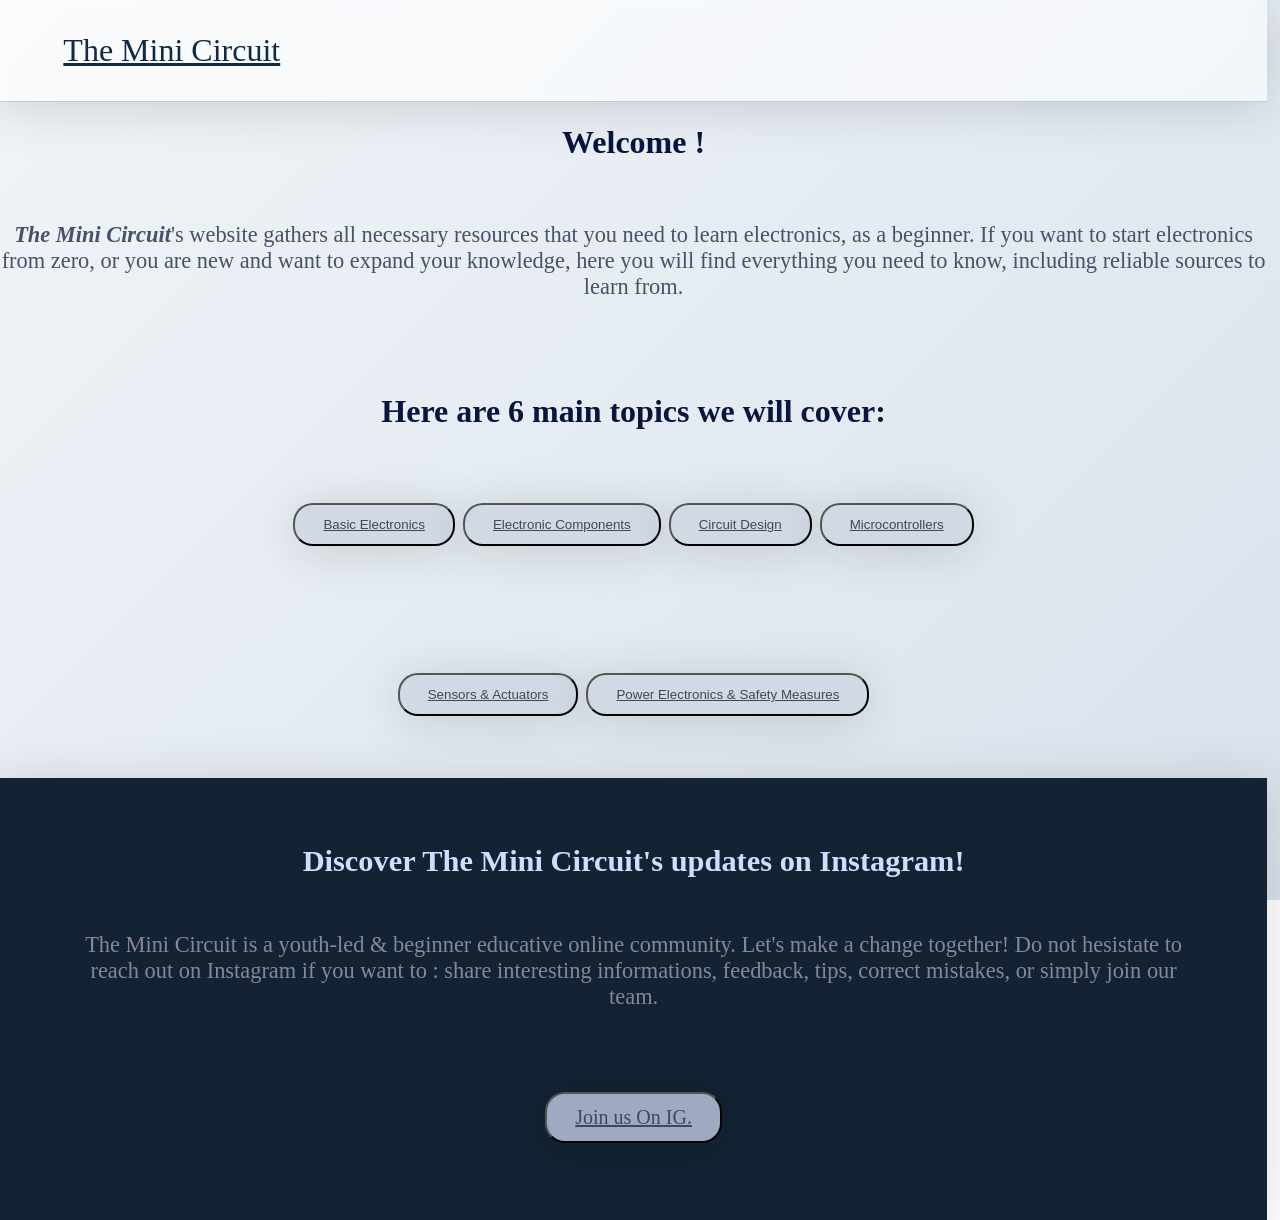
<file: index.html>
<!DOCTYPE html>
<html lang="en">

<head>
    <meta name="viewport" content="width=device-width, initial-scale=1.0">
    <title>Main - The Mini Circuit</title>
    <link rel="stylesheet" href="style.css">
</head>

<body>
    <header>The Mini Circuit</header>
    
        <h1> Welcome ! </h1>
        <p> <strong><em>The Mini Circuit</em></strong>'s website gathers all necessary resources that you need to learn
            electronics, as a beginner. If you want to start electronics from zero, or you are new and want to expand
            your knowledge, here you will find everything you need to know, including reliable sources to learn from.
        </p>
    
    <br>
    
        <h1>Here are 6 main topics we will cover:</h1>
        <p style="font-size: 2rem;">
            <button style="font: size 25px;"><a href="Basic.Electronics.html">Basic Electronics</a></button>
            <button style="font: size 25px;"><a href="Electronic.Components.html">Electronic Components</a></button>
            <button style="font: size 25px;"><a href="Circuit.Design.html">Circuit Design</a></button>
            <button style="font: size 25px;"><a href="Microcontrollers.html">Microcontrollers</a></button>
        </p>
        <p style="font-size: 2rem;">
            <button style="font: size 25px;"><a href="Sensors&Actuators.html">Sensors & Actuators</a></button>
            <button style="font: size 25px;"><a href="Power.Electronics.html">Power Electronics & Safety
                    Measures</a></button>
        </p>
    
    <footer>
        <h4>Discover The Mini Circuit's updates on Instagram!</h4>
        <p style="color: rgb(135, 136, 151);">The Mini Circuit is a youth-led & beginner educative online community. Let's make a change together!
            Do not
            hesistate to reach out on Instagram if you want to : share interesting informations, feedback, tips, correct
            mistakes, or simply join our team.</p>
        <p style="text-align: center;"><button style="font-size: 20px; font-family: Georgia, 'Times New Roman', Times, serif; background-color: rgb(159, 169, 194);"><a
                    href="https://www.instagram.com/theminicircuit?jplx=MXF3bng3cDlvYTU4OA%3D%3D&utm_source=qr">Join us
                    On IG.</a></button></p>
    </footer>
</body>

</html>
</file>
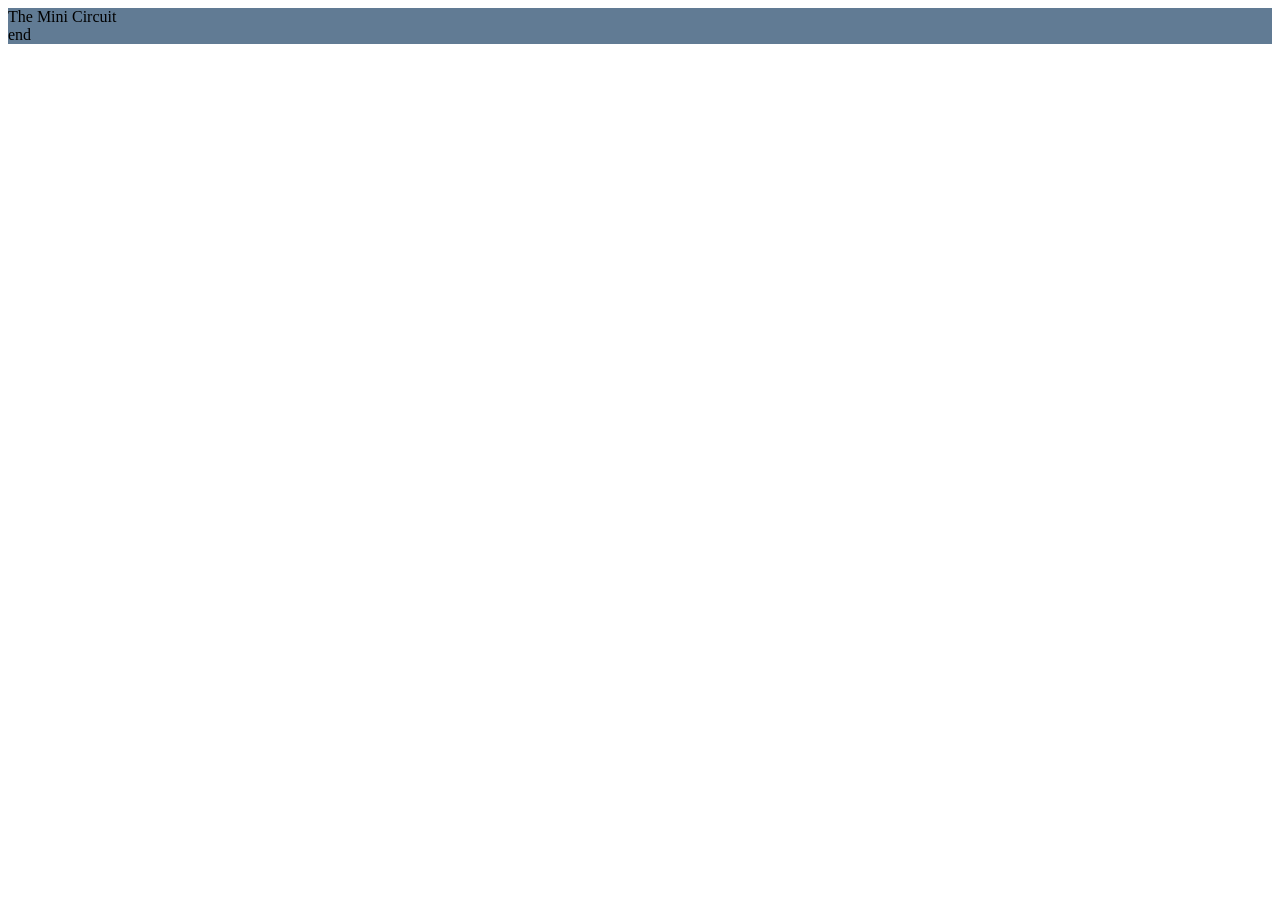
<file: Digital.Electronics.html>
<!DOCTYPE html>
<html lang="en">

<head>
    <meta charset="UTF-8">
    <meta name="viewport" content="width=device-width, initial-scale=1.0">
    <title>Basics Electronic - The Mini Circuit</title>
        <style>
        header,
        footer {
            background-color: rgb(97, 123, 148);
            color: rgb(0, 0, 0)
        }
    </style>
</head>

<body>
    <header>The Mini Circuit</header>
    
     <footer>end</footer>
</body>

</html>
</file>
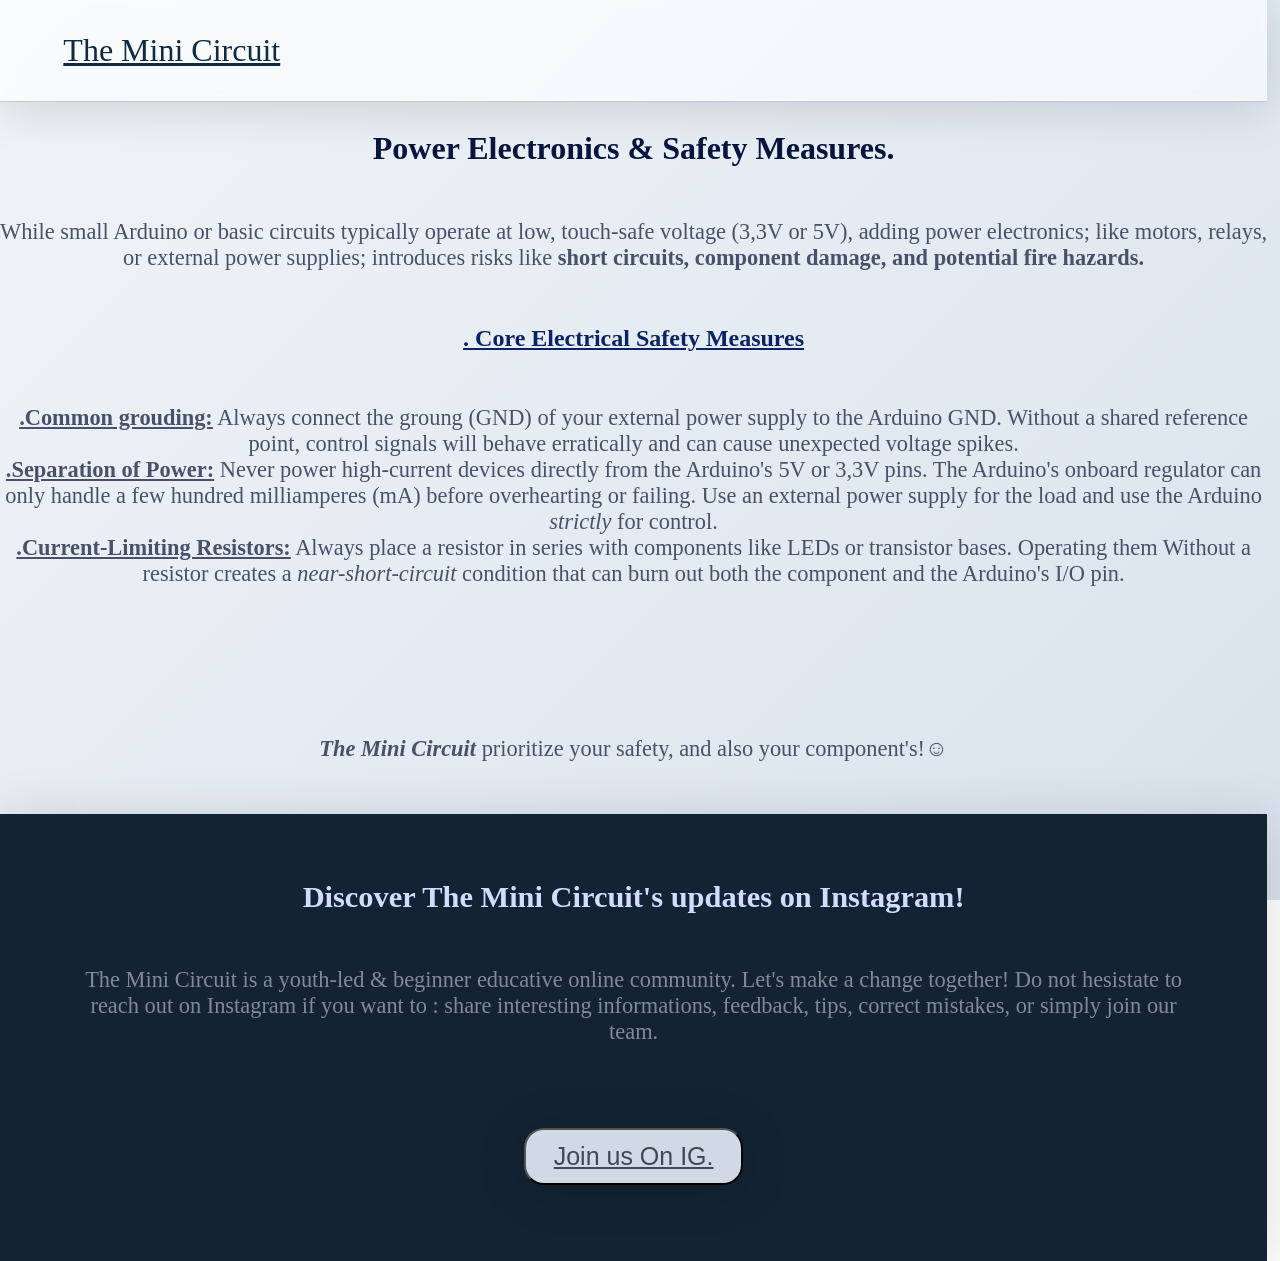
<file: Power.Electronics.html>
<!DOCTYPE html>
<html lang="en">

<head>
    <meta charset="UTF-8">
    <meta name="viewport" content="width=device-width, initial-scale=1.0">
    <title>Power Electronics - The Mini Circuit</title>
    <link rel="stylesheet" href="style.css">
</head>

<body>
    <header>The Mini Circuit</header>
    <section>
        <h1>Power Electronics & Safety Measures.</h1>
        <p>While small Arduino or basic circuits typically operate at low, touch-safe voltage (3,3V or 5V), adding power
            electronics; like motors, relays, or external power supplies; introduces risks like <strong>short
                circuits, component damage, and potential fire hazards.</strong></p>
        <h2>. Core Electrical Safety Measures</h2>
        <p>
            <u><strong>.Common grouding:</strong></u> Always connect the groung (GND) of your external power supply to
            the
            Arduino
            GND. Without a shared reference point, control signals will behave erratically and can cause unexpected
            voltage
            spikes.
            <br><u><strong>.Separation of Power:</strong></u> Never power high-current devices directly from the
            Arduino's
            5V or 3,3V pins. The Arduino's onboard regulator can only handle a few hundred milliamperes (mA) before
            overhearting or failing. Use an external power supply for the load and use the Arduino <em>strictly</em> for
            control.
            <br><u><strong>.Current-Limiting Resistors:</strong></u> Always place a resistor in series with components
            like LEDs
            or transistor bases. Operating them Without a resistor creates a <em>near-short-circuit</em> condition that
            can
            burn out both the component and the Arduino's I/O pin.
        </p>
        <br>
        <p>
            <br><strong><em>The Mini Circuit</em></strong> prioritize your safety, and also your component's!☺︎
        </p>
    </section>
    <footer>
        <h4>Discover The Mini Circuit's updates on Instagram!</h4>
        <p style="color: rgb(135, 136, 151);">The Mini Circuit is a youth-led & beginner educative online community.
            Let's make a change together!
            Do not
            hesistate to reach out on Instagram if you want to : share interesting informations, feedback, tips, correct
            mistakes, or simply join our team.</p>
        <p style="text-align: center;"><button style="font-size: 25px;"><a
                    href="https://www.instagram.com/theminicircuit?jplx=MXF3bng3cDlvYTU4OA%3D%3D&utm_source=qr">Join us
                    On IG.</a></button></p>
    </footer>
</body>

</html>
</file>
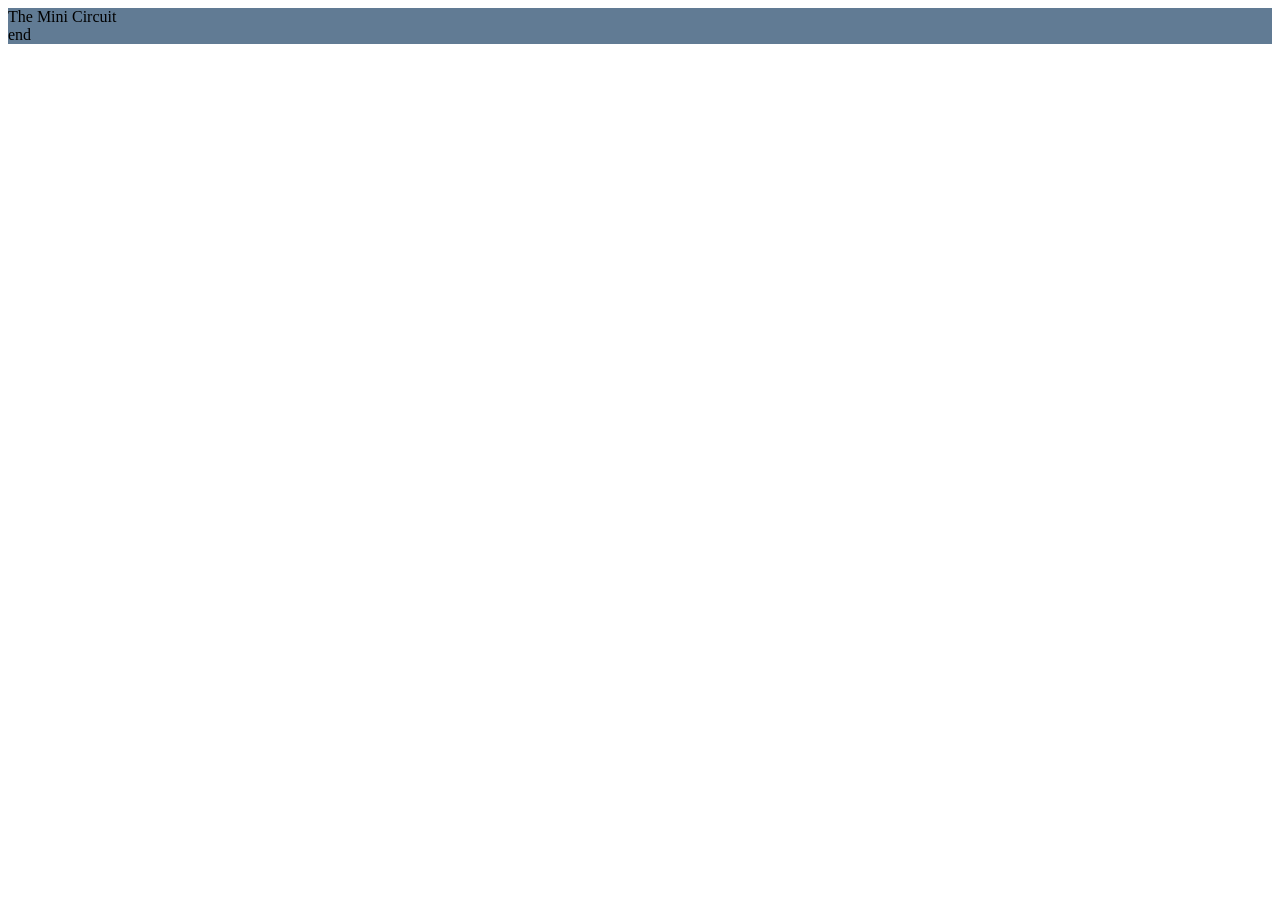
<file: Prototyping&Troubleshooting.html>
<!DOCTYPE html>
<html lang="en">

<head>
    <meta charset="UTF-8">
    <meta name="viewport" content="width=device-width, initial-scale=1.0">
    <title>Basics Electronic - The Mini Circuit</title>
        <style>
        header,
        footer {
            background-color: rgb(97, 123, 148);
            color: rgb(0, 0, 0)
        }
    </style>
</head>

<body>
    <header>The Mini Circuit</header>
     <footer>end</footer>
</body>

</html>
</file>
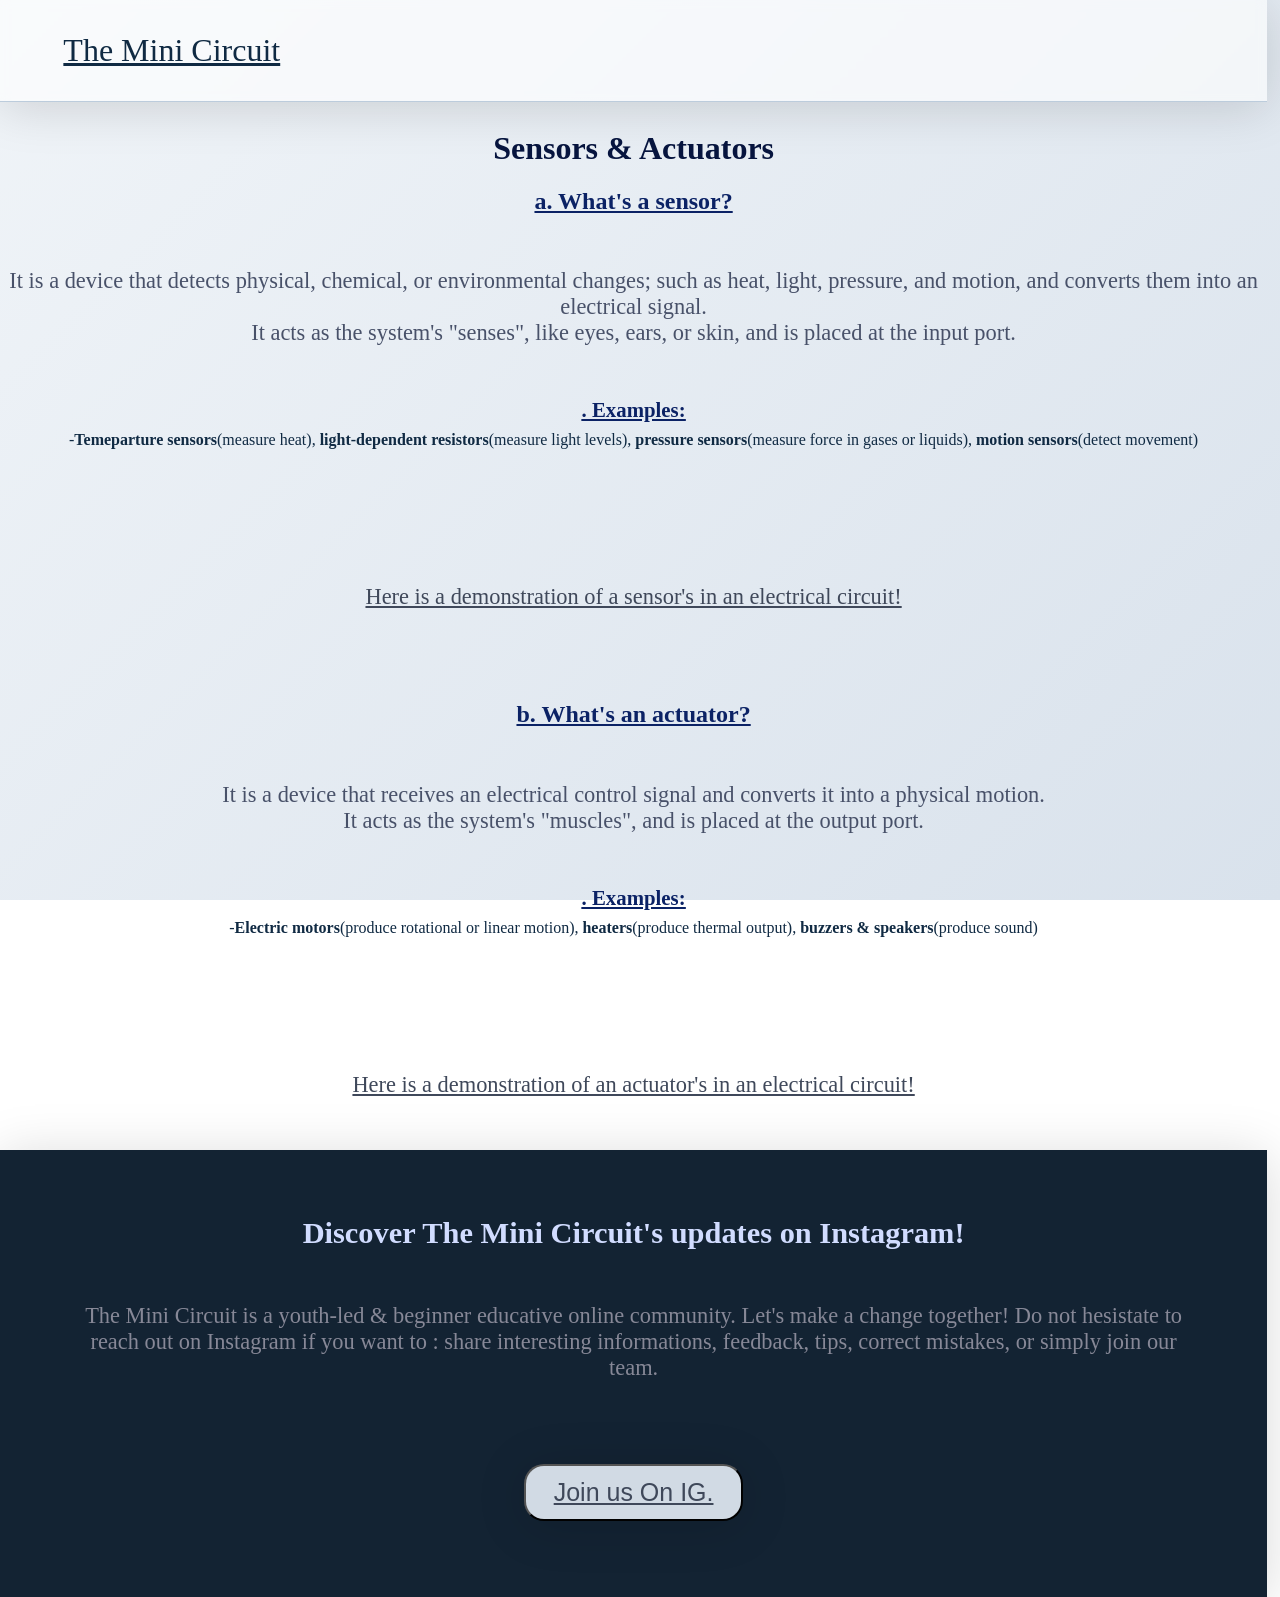
<file: Sensors&Actuators.html>
<!DOCTYPE html>
<html lang="en">

<head>
    <meta charset="UTF-8">
    <meta name="viewport" content="width=device-width, initial-scale=1.0">
    <title>Sensors & Actuators - The Mini Circuit</title>
   <link rel="stylesheet" href="style.css">
</head>

<body>
    <header>The Mini Circuit</header>
    <section>
        <h1>Sensors & Actuators</h1>
        <h2>a. What's a sensor?</h2>
        <p>It is a device that detects physical, chemical, or environmental changes; such as heat, light, pressure, and
            motion, and converts them into an electrical signal.
            <br>It acts as the system's "senses", like eyes, ears, or skin, and is placed at the input port.
    
        <h3><u>. Examples:</u></h3>
        -<strong>Temeparture sensors</strong>(measure heat), <strong>light-dependent resistors</strong>(measure
        light levels), <strong>pressure sensors</strong>(measure force in gases or liquids), <strong>motion
            sensors</strong>(detect movement)
        </p>
        <p><a href="https://youtu.be/RnR_K6qvaa8?si=WP4I9cKwMtTO1i53">Here is a demonstration of a sensor's in an
                electrical circuit!</a></p>
        <br>
        <h2>b. What's an actuator?</h2>
        <p>It is a device that receives an electrical control signal and converts it into a physical motion.
            <br>It acts as the system's "muscles", and is placed at the output port.
        
        <h3><u>. Examples:</u></h3>
        -<strong>Electric motors</strong>(produce rotational or linear motion), <strong>heaters</strong>(produce thermal
        output), <strong>buzzers & speakers</strong>(produce sound)</p>
        <p><a href="https://youtu.be/O7yoa-hwnkI?si=DFGv_n_0FdlEIGQx">Here is a demonstration of an actuator's in an
                electrical circuit!</a>
        </p>

    </section>

        <footer>
        <h4>Discover The Mini Circuit's updates on Instagram!</h4>
        <p style="color: rgb(135, 136, 151);">The Mini Circuit is a youth-led & beginner educative online community. Let's make a change together!
            Do not
            hesistate to reach out on Instagram if you want to : share interesting informations, feedback, tips, correct
            mistakes, or simply join our team.</p>
        <p style="text-align: center;"><button style="font-size: 25px;"><a
                    href="https://www.instagram.com/theminicircuit?jplx=MXF3bng3cDlvYTU4OA%3D%3D&utm_source=qr">Join us
                    On IG.</a></button></p>
    </footer>
</body>

</html>
</file>
<file: style.css>
body {
    margin: 0;
    padding: 0;
    font-family: Georgia, 'Times New Roman', Times, serif;
    color: #102a43;
    background: linear-gradient(135deg, #f0f4f8 0%, #d9e2ec 100%);
    background-attachment: fixed;
    min-height: 100vh;
    display: flex;
    flex-direction: column;
    justify-content: space-between;
    text-align: center;
    width: 100%;
    max-width: 99%;
}

header {
    font-size: 2rem;
    padding: 2rem 5%;
    background-color: rgba(255, 255, 255, 0.6);
    backdrop-filter: blur(5px);
    border-bottom: 1px solid #bcccdc;
    text-align: left;
    box-shadow: 0 5px 50px rgba(0,0,0,0.15);
    text-decoration: underline;
}

p {
    font-size: 1.4rem;
    font-weight: 400;
    color: #485169;
    padding-top: 30px;
    padding-bottom: 30px;
    text-align: center;
}

h1 {
    font-size: 2rem;
    font-weight: 700;
    color: #07153f;
    margin-bottom: 0.5rem;
    line-height: 1.2;

}

h2 {
    font-size: 1.5rem;
    font-weight: 700;
    color: #0b2265;
    margin-bottom: 0.5rem;
    line-height: 1.2;
    text-decoration: underline;
}

h3 {
    text-decoration: underline;
    font-size: 1.3rem;
    font-weight: 600;
    color: #0b2265;
    margin-bottom: 0.5rem;
    line-height: 1.2;
}

button {
    color: black;
    background-color: #d1dae4;
    padding: 12px 28px;
    border-radius: 20px;
    cursor: pointer;
    box-shadow: 0 5px 50px rgba(0,0,0,0.15);
}


a {
    text-decoration: underline;
    color: #3f485a;
}

img {
    border: black solid;
    border-width: 0.5mm;
    border-radius: 17px;
    width: 350px;
    height: 300px;
    box-shadow: 0 5px 50px rgba(0,0,0,0.15);
}

a {
    text-decoration: underline;

}

footer {
    padding: 1.5rem 5%;
    text-align: middle;
    background-color: #132333;
    color: #f0f4f8;
    font-size: 0.9rem;
    text-align: left;
    box-shadow: 0 5px 50px rgba(0,0,0,0.15);
}

h4 {
    text-align: center;
    font-size: 1.9rem;
    font-weight: 700;
    color: #d1dcff;
    margin-bottom: 0.5rem;
    line-height: 1.2;
}

.tableau-css {
    border-collapse: collapse;
    min-width: fit-content;
 box-shadow: 0 5px 50px rgba(0,0,0,0.15);
    width: fit-content;
    min-height: fit-content;
    cursor: pointer;
    margin: auto;
    border: 1px solid black;
}

thead tr{
    color: #07153f;
    text-align: center;
}
 th, td{
    padding: 15px 20px;
 }

 tbody tr, td, th{
    border: 1px solid #ddd;
 }
</file>
